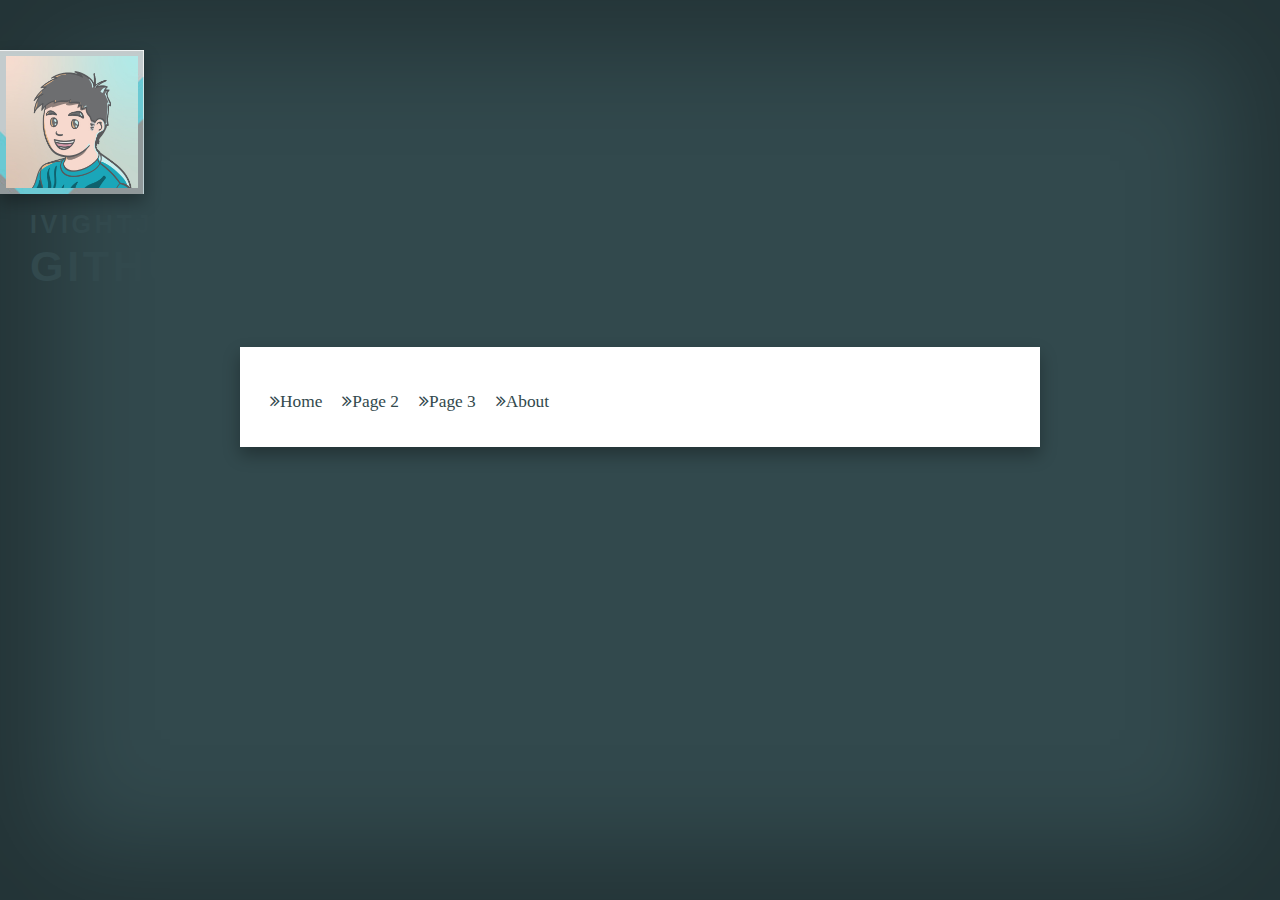
<file: index.html>
<!DOCTYPE html>
<html>
<head>
<meta name="viewport" content="width=device-width, initial-scale=1.0">
<title>Welcome | IVightJVIare's GitHub</title>

<link rel="stylesheet" href="https://fonts.googleapis.com/css?family=Grape+Nuts|Satisfy|Poppins|Secular+One">
<link rel="stylesheet" href="css/style.css">
<link rel="stylesheet" href="assets/font-awesome-4.7.0/css/font-awesome.css">
<link rel="stylesheet" href="assets/font-awesome-4.7.0/css/font-awesome.min.css">

</head>

<body>

<section id="cp-header">
	<!--Profile-->
	<div id="profile-pic"><img src="images/profile-pic.jpg"></div>
	<div id="profile-name"><h2><span style="font-size:0.7em;">IVightJVIare's</span><br><span style="font-size:1.2em;">GitHub</span></h2></div>
</section>

<section id="main-container">
	<div class="inner-line">
		<!--Menu-->
		<section id="nav-bar">
				<button id="view-mobile-menu" role="button" class="hamburger-menu-wrapper"><i class="fa fa-bars" aria-hidden="true"></i></button>
			<div id="mobile-menu-wrapper" class="mobileMenuHide">
				<!--Navigation bar-->
				<button id="close-mobile-menu" role="button" class="hamburger-menu-close"><i class="fa fa-times" aria-hidden="true"></i></button>
				<ul>
					<a href="#"><li><i class="fa fa-angle-double-right" aria-hidden="true"></i>Home</li></a>
					<a href="#"><li><i class="fa fa-angle-double-right" aria-hidden="true"></i>Page 2</li></a>
					<a href="#"><li><i class="fa fa-angle-double-right" aria-hidden="true"></i>Page 3</li></a>
					<a href="#"><li><i class="fa fa-angle-double-right" aria-hidden="true"></i>About</li></a>
				</ul>
			</div>
		</section>
		
		<section id="main-area">
		</section>
	</div>
</section>

<section id="cp-footer">
		
</section>

<script src="js/menu.js"></script>

</body>
</html>
</file>
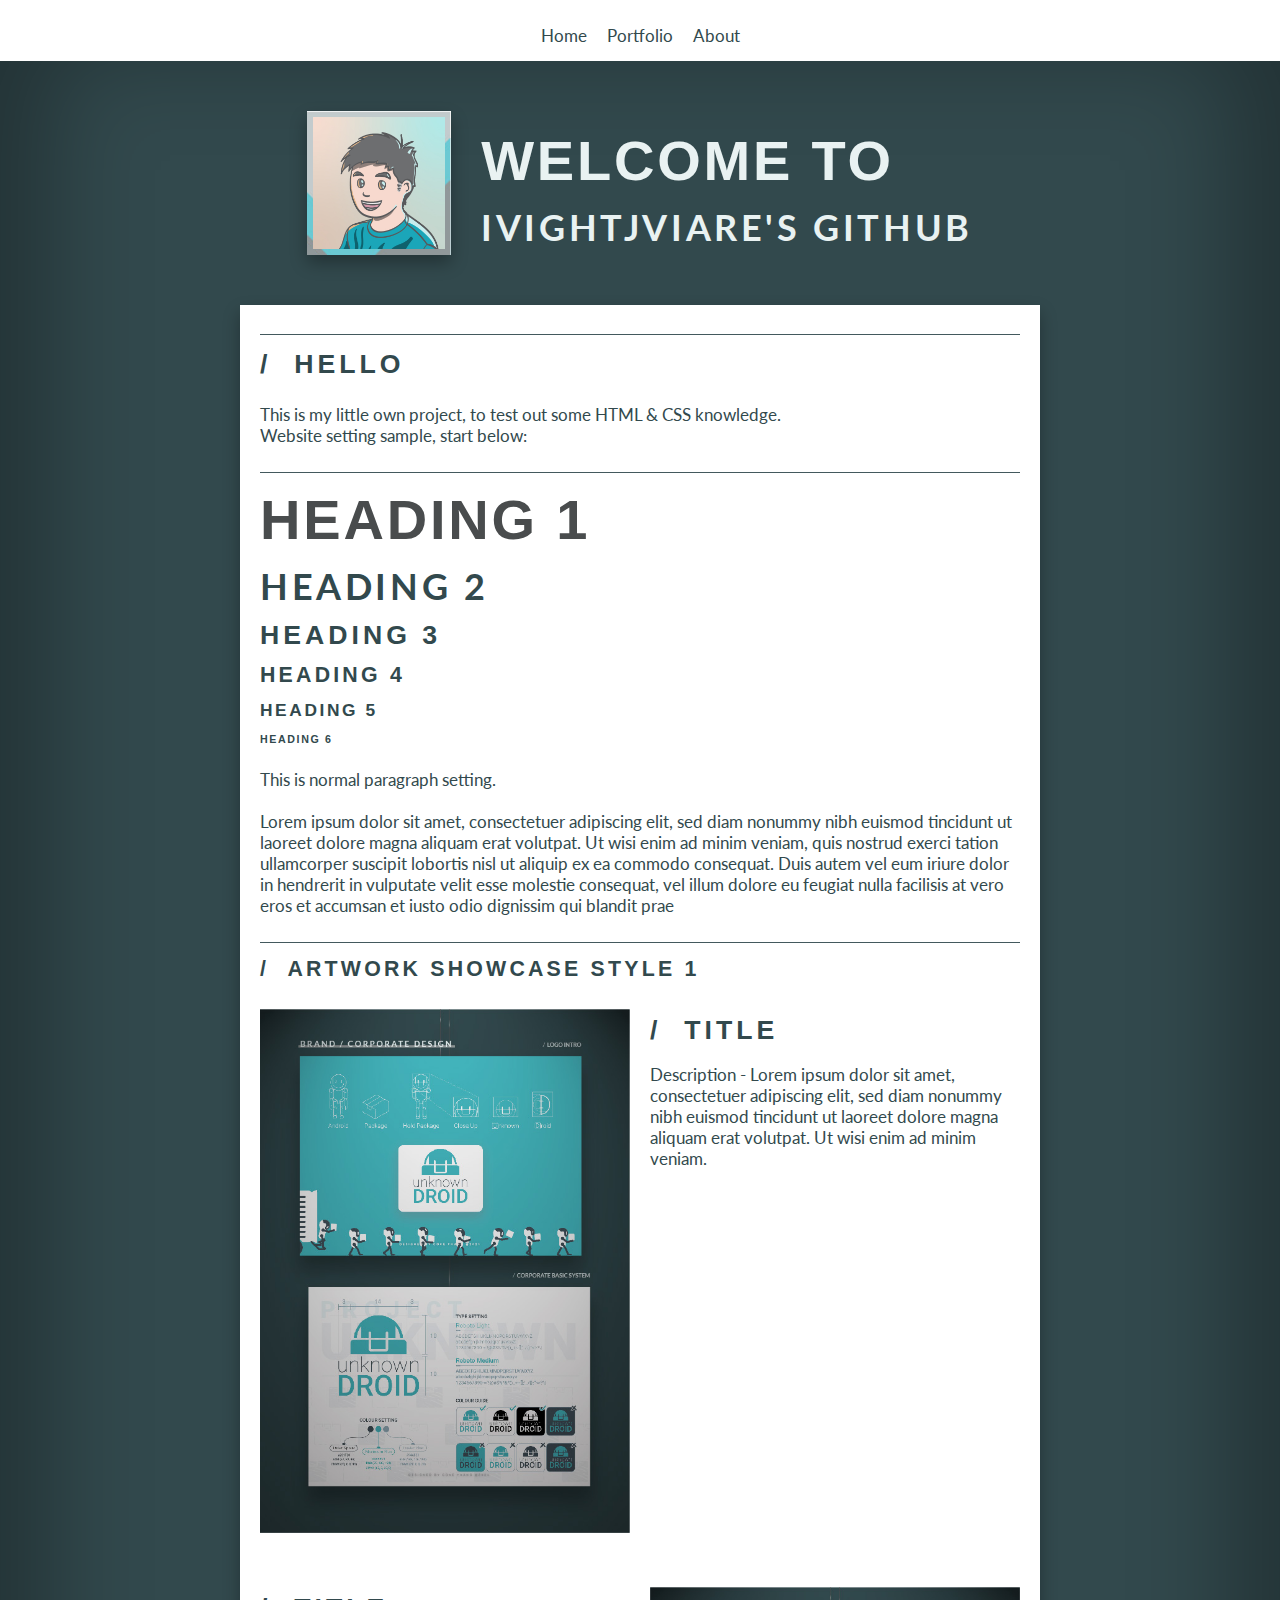
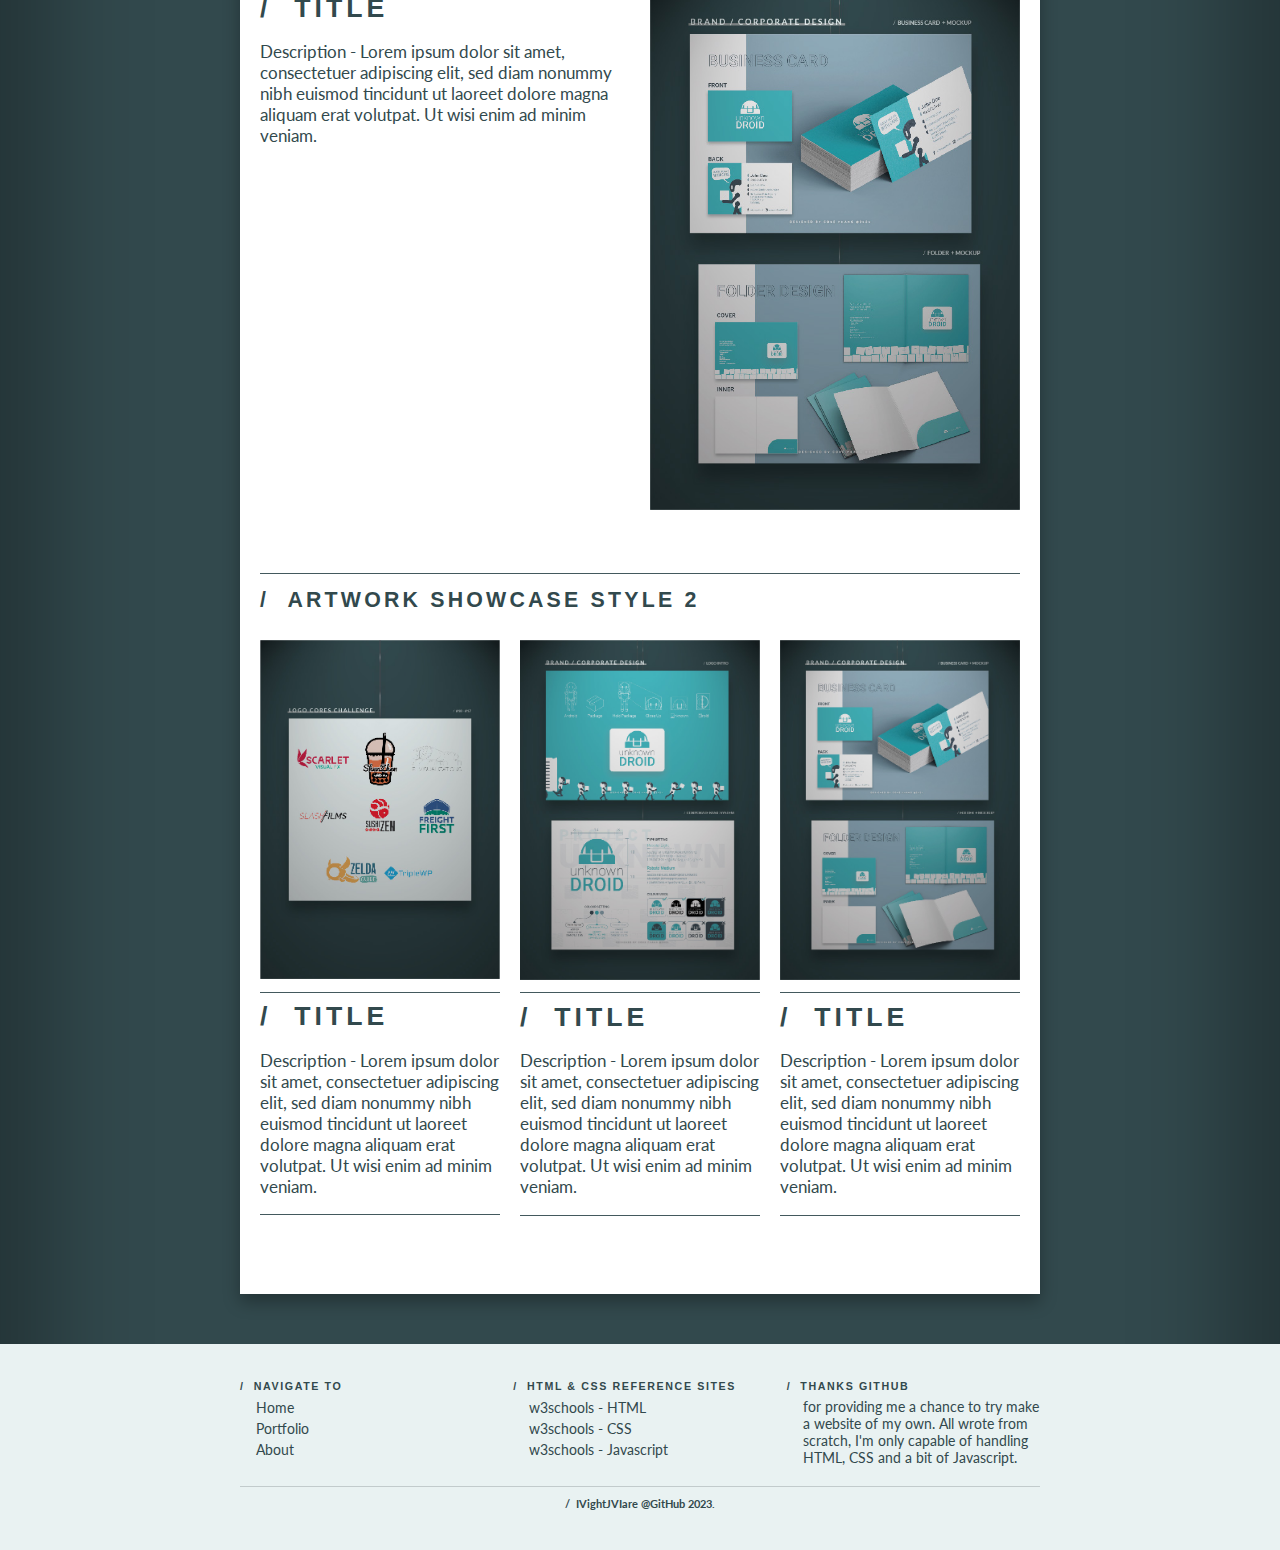
<file: about.html>
<!DOCTYPE html>
<html>
<head>
<meta name="viewport" content="width=device-width, initial-scale=1.0">
<title>Welcome | IVightJVIare's GitHub</title>

<link rel="stylesheet" href="https://fonts.googleapis.com/css?family=Lato">
<link rel="stylesheet" href="css/style.css">
<link rel="stylesheet" href="assets/font-awesome-4.7.0/css/font-awesome.css">
<link rel="stylesheet" href="assets/font-awesome-4.7.0/css/font-awesome.min.css">

</head>

<body>
<!-- Navigation Menu begin-->
<section id="nav-bar">
		<button id="view-mobile-menu" role="button" class="hamburger-menu-wrapper"><i class="fa fa-bars" aria-hidden="true"></i></button>	
	<div id="mobile-menu-wrapper" class="mobileMenuHide">
		<!--Navigation bar-->
		<button id="close-mobile-menu" role="button" class="hamburger-menu-close"><i class="fa fa-times" aria-hidden="true"></i></button>
		<ul class="b-row b-justify-content-center">
			<a href="index.html"><li>Home</li></a>
			<a href="portfolio.html"><li>Portfolio</li></a>
			<a href="about.html"><li>About</li></a>
		</ul>
	</div>
</section>
<!-- Navigation Menu end -->

<!-- Header begin -->
<section id="cp-header" class="cs-dark-mode b-col b-align-items-center">
	<div class="b-row">
		<!--Profile-->
		<div id="profile-pic"><img src="images/profile-pic.jpg"></div>
		<div id="profile-name" class="b-col b-justify-content-flex-end"><h1>Welcome To</h1><h2>IVightJVIare's GitHub</h2></div>
	<div>
</section>
<!-- Header end -->

<!-- Content begin -->
<section id="main-container" class="b-col cs-light-mode">
	<hr>
	<h3>/&nbsp;&nbsp;Hello</h3>
	<p>This is my little own project, to test out some HTML & CSS knowledge.
	<br>Website setting sample, start below:</p>
	<hr>
	<h1>Heading 1</h1>
	<h2>Heading 2</h2>
	<h3>Heading 3</h3>
	<h4>Heading 4</h4>
	<h5>Heading 5</h5>
	<h6>Heading 6</h6>
	<p>This is normal paragraph setting.<br><br>Lorem ipsum dolor sit amet, consectetuer adipiscing elit, sed diam 
	nonummy nibh euismod tincidunt ut laoreet dolore magna aliquam erat 
	volutpat. Ut wisi enim ad minim veniam, quis nostrud exerci tation 
	ullamcorper suscipit lobortis nisl ut aliquip ex ea commodo consequat. 
	Duis autem vel eum iriure dolor in hendrerit in vulputate velit esse 
	molestie consequat, vel illum dolore eu feugiat nulla facilisis at vero
	eros et accumsan et iusto odio dignissim qui blandit prae</p>
	<hr>
	<h4>/&nbsp;&nbsp;Artwork Showcase Style 1</h4><br>
	<div class="b-row mobile-b-row-reverse b-justify-content-space-evenly b-gap-20px b-flex-content-equally m-btm-50px">
		<div class="c-box"><img src="images/artwork-sample-2.jpg"></div>
		<div class="c-box">
			<h3>/&nbsp;&nbsp;Title</h3>
			<p>Description - Lorem ipsum dolor sit amet, consectetuer adipiscing elit, sed diam 
			nonummy nibh euismod tincidunt ut laoreet dolore magna aliquam erat 
			volutpat. Ut wisi enim ad minim veniam.</p>
		</div>
	</div>
	<div class="b-row b-justify-content-space-evenly b-gap-20px b-flex-content-equally m-btm-50px">
		<div class="c-box">
			<h3>/&nbsp;&nbsp;Title</h3>
			<p>Description - Lorem ipsum dolor sit amet, consectetuer adipiscing elit, sed diam 
			nonummy nibh euismod tincidunt ut laoreet dolore magna aliquam erat 
			volutpat. Ut wisi enim ad minim veniam.</p>
		</div>
		<div class="c-box"><img src="images/artwork-sample-3.jpg"></div>
	</div>
	<hr>
	<h4>/&nbsp;&nbsp;Artwork Showcase Style 2</h4><br>
	<div class="b-row mobile-b-row-reverse b-justify-content-space-evenly b-gap-20px b-flex-content-equally">
		<div class="c-box m-btm-50px">
			<img src="images/artwork-sample-1.jpg">
			<hr>
			<div>
				<h3>/&nbsp;&nbsp;Title</h3>
				<p>Description - Lorem ipsum dolor sit amet, consectetuer adipiscing elit, sed diam 
				nonummy nibh euismod tincidunt ut laoreet dolore magna aliquam erat 
				volutpat. Ut wisi enim ad minim veniam.</p>
			</div>
			<hr>
		</div>
		<div class="c-box m-btm-50px">
			<img src="images/artwork-sample-2.jpg">
			<hr>
			<div>
				<h3>/&nbsp;&nbsp;Title</h3>
				<p>Description - Lorem ipsum dolor sit amet, consectetuer adipiscing elit, sed diam 
				nonummy nibh euismod tincidunt ut laoreet dolore magna aliquam erat 
				volutpat. Ut wisi enim ad minim veniam.</p>
			</div>
			<hr>
		</div>
		<div class="c-box m-btm-50px">
			<img src="images/artwork-sample-3.jpg">
			<hr>
			<div>
				<h3>/&nbsp;&nbsp;Title</h3>
				<p>Description - Lorem ipsum dolor sit amet, consectetuer adipiscing elit, sed diam 
				nonummy nibh euismod tincidunt ut laoreet dolore magna aliquam erat 
				volutpat. Ut wisi enim ad minim veniam.</p>
			</div>
			<hr>
		</div>
	</div>
</section>
<!-- Content end -->

<!-- Footer begin -->
<section id="cp-footer" class="b-col cs-light-mode add-bg-color b-align-items-center">
	<div id="cp-footer-content" class="b-row b-justify-content-space-evenly b-gap-20px b-flex-content-equally">
		<div id="cp-footer-content-col-1">
			<h6>/&nbsp;&nbsp;Navigate to</h6>
			<ul>
				<a href="index.html"><li>Home</li></a>
				<a href="portfolio.html"><li>Portfolio</li></a>
				<a href="about.html"><li>About</li></a>
			</ul>
		</div>
		<div id="cp-footer-content-col-2">
			<h6>/&nbsp;&nbsp;HTML & CSS reference sites</h6>
			<ul>
				<a href="https://www.w3schools.com/html/default.asp"><li>w3schools -  HTML</li></a>
				<a href="https://www.w3schools.com/css/default.asp"><li>w3schools - CSS</li></a>
				<a href="https://www.w3schools.com/js/default.asp"><li>w3schools - Javascript</li></a>
			</ul>
		</div>
		<div id="cp-footer-content-col-3">
			<h6>/&nbsp;&nbsp;Thanks GitHub</h6>
			<p style="margin:0 0 0 16px;">for providing me a chance to try make a website of my own. All wrote from scratch, I'm only capable of handling 
			HTML, CSS and a bit of Javascript.</p>
		</div>
	</div>
	<div id="cp-footer-copyright" class="b-col">
		/&nbsp;&nbsp;IVightJVIare @GitHub 2023.
	</div>
</section>
<!-- Footer end -->

<!-- Javascript start loading -->
<script src="js/menu.js"></script>

</body>
</html>
</file>
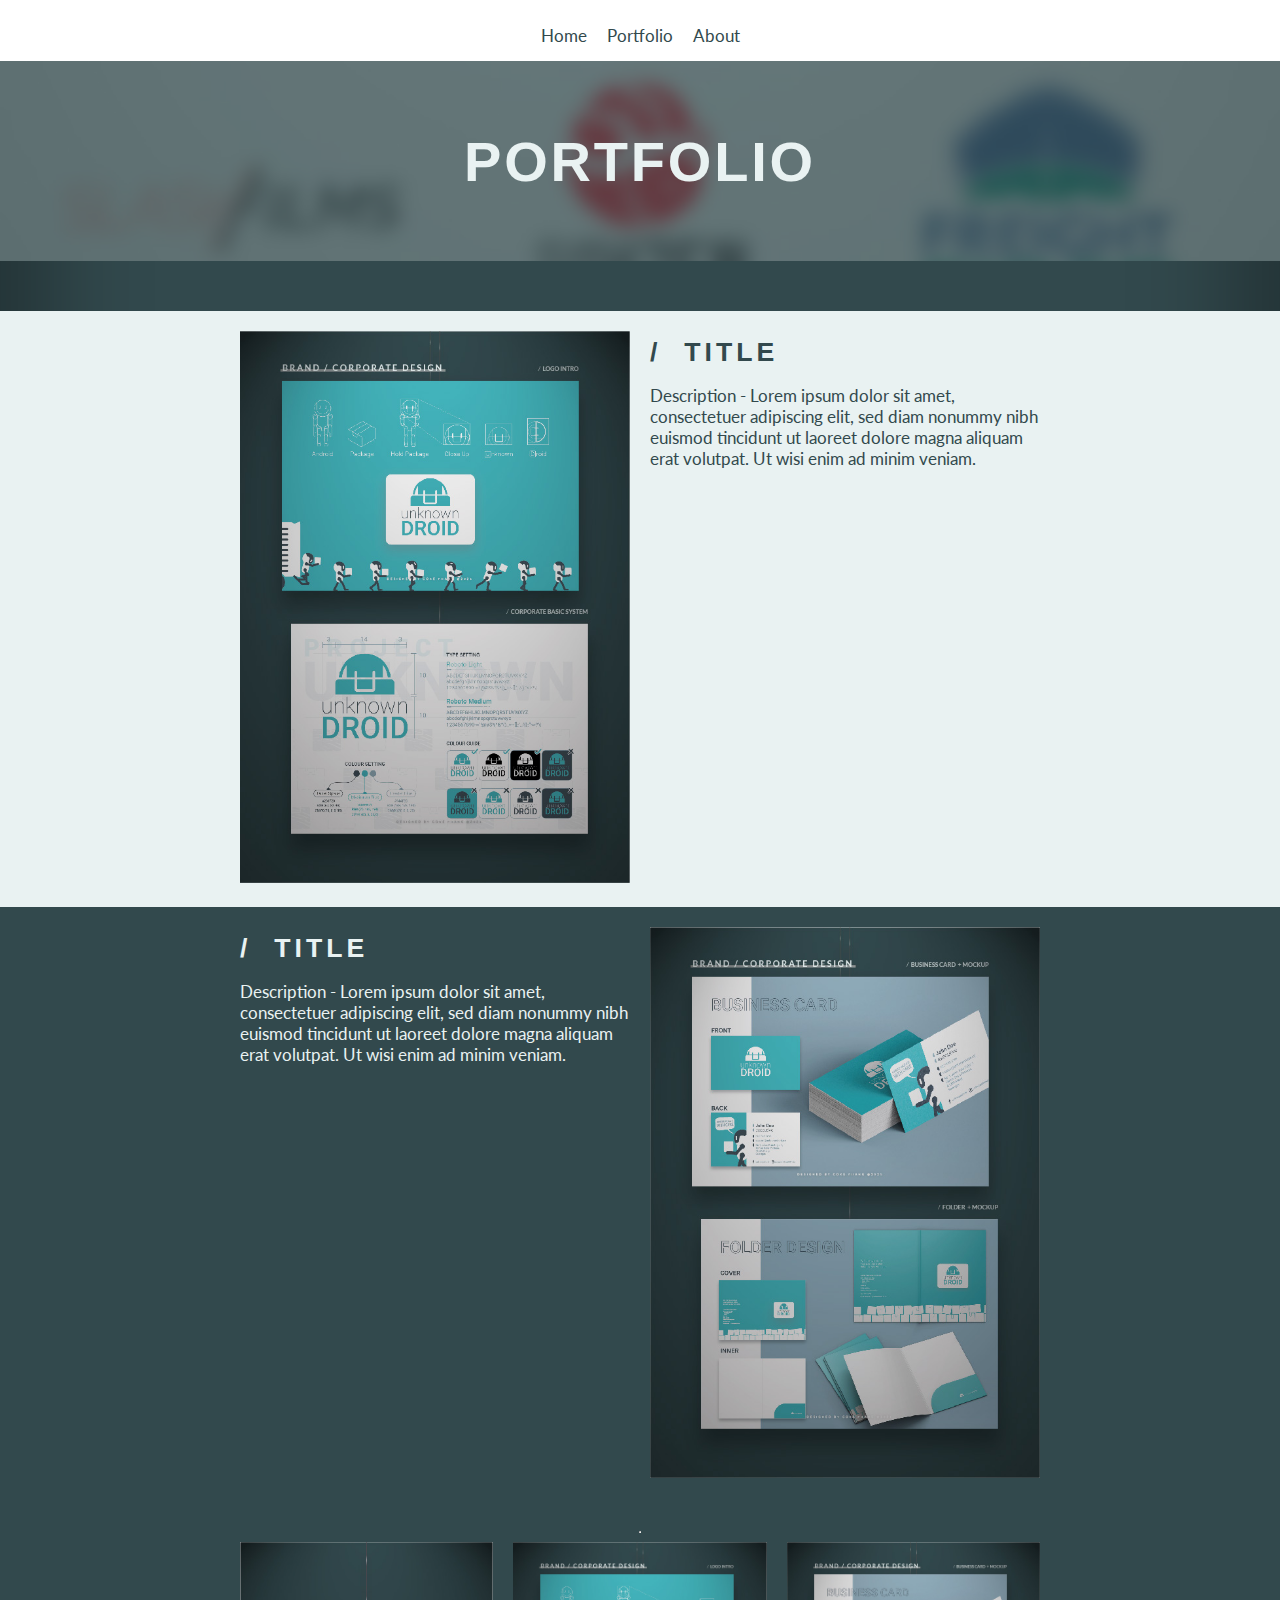
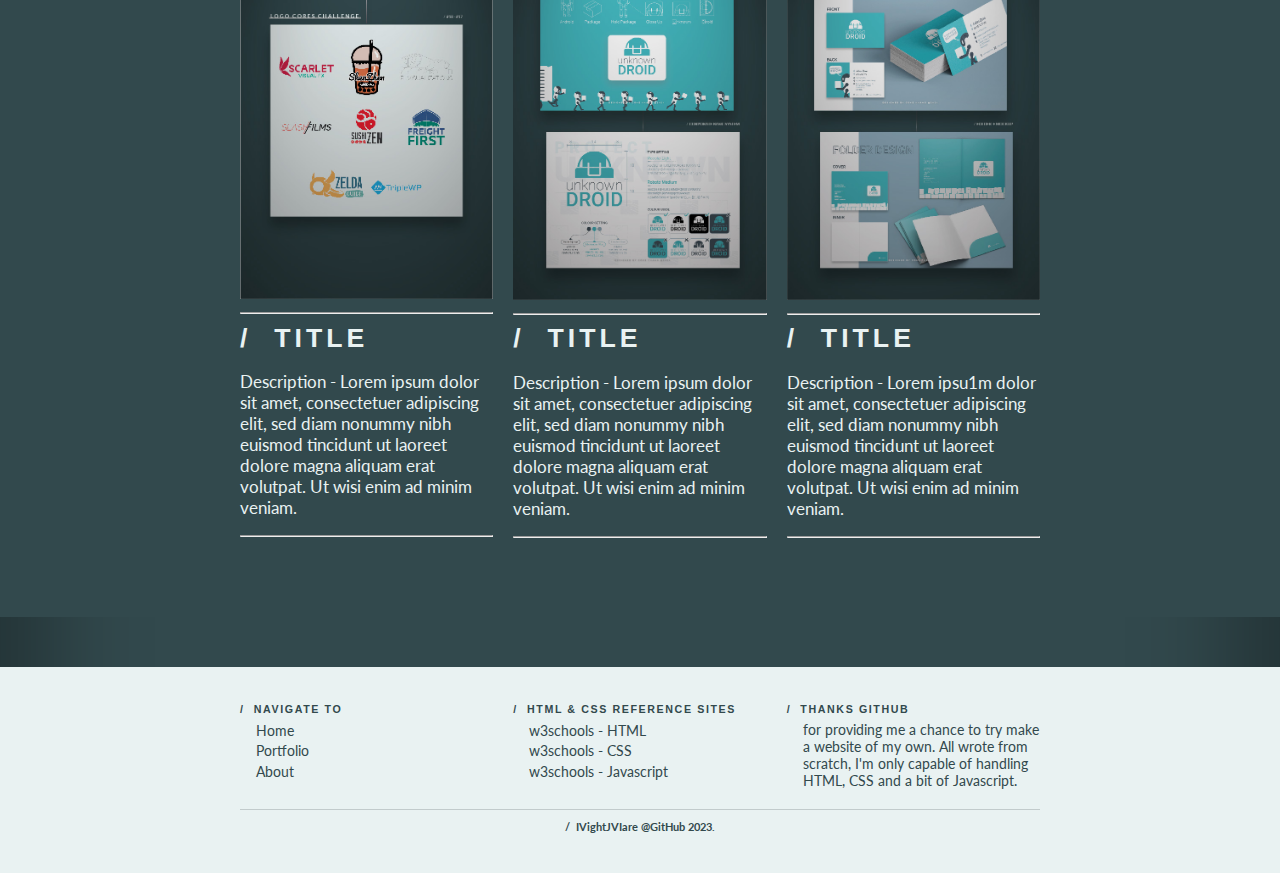
<file: portfolio.html>
<!DOCTYPE html>
<html>
<head>
<meta name="viewport" content="width=device-width, initial-scale=1.0">
<title>Welcome | IVightJVIare's GitHub</title>

<link rel="stylesheet" href="https://fonts.googleapis.com/css?family=Lato">
<link rel="stylesheet" href="css/style.css">
<link rel="stylesheet" href="assets/font-awesome-4.7.0/css/font-awesome.css">
<link rel="stylesheet" href="assets/font-awesome-4.7.0/css/font-awesome.min.css">

</head>

<body>
<!-- Navigation Menu begin-->
<section id="nav-bar">
		<button id="view-mobile-menu" role="button" class="hamburger-menu-wrapper"><i class="fa fa-bars" aria-hidden="true"></i></button>	
	<div id="mobile-menu-wrapper" class="mobileMenuHide">
		<!--Navigation bar-->
		<button id="close-mobile-menu" role="button" class="hamburger-menu-close"><i class="fa fa-times" aria-hidden="true"></i></button>
		<ul class="b-row b-justify-content-center">
			<a href="index.html"><li>Home</li></a>
			<a href="portfolio.html"><li>Portfolio</li></a>
			<a href="about.html"><li>About</li></a>
		</ul>
	</div>
</section>
<!-- Navigation Menu end -->

<!-- Header begin -->
<section id="cp-pf-header" class="cs-dark-mode b-col b-justify-content-center">
	<div class="b-col b-align-items-center">
		<h1>Portfolio</h1>
	<div>
</section>
<!-- Header end -->

<!-- Content begin -->
<section class="pf-c-box b-col cs-light-mode add-bg-color b-align-items-center">
	<div class="b-row mobile-b-row-reverse b-justify-content-space-evenly b-gap-20px b-flex-content-equally">
		<div class="c-box"><img src="images/artwork-sample-2.jpg"></div>
		<div class="c-box">
			<h3>/&nbsp;&nbsp;Title</h3>
			<p>Description - Lorem ipsum dolor sit amet, consectetuer adipiscing elit, sed diam 
			nonummy nibh euismod tincidunt ut laoreet dolore magna aliquam erat 
			volutpat. Ut wisi enim ad minim veniam.</p>
		</div>
	</div>
</section>
<section class="pf-c-box b-col cs-dark-mode add-bg-color b-align-items-center">
	<div class="b-row b-justify-content-space-evenly b-gap-20px b-flex-content-equally">
		<div class="c-box">
			<h3>/&nbsp;&nbsp;Title</h3>
			<p>Description - Lorem ipsum dolor sit amet, consectetuer adipiscing elit, sed diam 
			nonummy nibh euismod tincidunt ut laoreet dolore magna aliquam erat 
			volutpat. Ut wisi enim ad minim veniam.</p>
		</div>
		<div class="c-box"><img src="images/artwork-sample-3.jpg"></div>
	</div>
</section>
<section class="pf-c-box b-col cs-dark-mode add-bg-color b-align-items-center">
	<hr>
	<div class="b-row mobile-b-row-reverse b-justify-content-space-evenly b-gap-20px b-flex-content-equally">
		<div class="c-box m-btm-50px">
			<img src="images/artwork-sample-1.jpg">
			<hr>
			<div>
				<h3>/&nbsp;&nbsp;Title</h3>
				<p>Description - Lorem ipsum dolor sit amet, consectetuer adipiscing elit, sed diam 
				nonummy nibh euismod tincidunt ut laoreet dolore magna aliquam erat 
				volutpat. Ut wisi enim ad minim veniam.</p>
			</div>
			<hr>
		</div>
		<div class="c-box m-btm-50px">
			<img src="images/artwork-sample-2.jpg">
			<hr>
			<div>
				<h3>/&nbsp;&nbsp;Title</h3>
				<p>Description - Lorem ipsum dolor sit amet, consectetuer adipiscing elit, sed diam 
				nonummy nibh euismod tincidunt ut laoreet dolore magna aliquam erat 
				volutpat. Ut wisi enim ad minim veniam.</p>
			</div>
			<hr>
		</div>
		<div class="c-box m-btm-50px">
			<img src="images/artwork-sample-3.jpg">
			<hr>
			<div>
				<h3>/&nbsp;&nbsp;Title</h3>
				<p>Description - Lorem ipsu1m dolor sit amet, consectetuer adipiscing elit, sed diam 
				nonummy nibh euismod tincidunt ut laoreet dolore magna aliquam erat 
				volutpat. Ut wisi enim ad minim veniam.</p>
			</div>
			<hr>
		</div>
	</div>
</section>
<!-- Content end -->

<!-- Footer begin -->
<section id="cp-footer" class="b-col cs-light-mode add-bg-color b-align-items-center">
	<div id="cp-footer-content" class="b-row b-justify-content-space-evenly b-gap-20px b-flex-content-equally">
		<div id="cp-footer-content-col-1">
			<h6>/&nbsp;&nbsp;Navigate to</h6>
			<ul>
				<a href="index.html"><li>Home</li></a>
				<a href="portfolio.html"><li>Portfolio</li></a>
				<a href="about.html"><li>About</li></a>
			</ul>
		</div>
		<div id="cp-footer-content-col-2">
			<h6>/&nbsp;&nbsp;HTML & CSS reference sites</h6>
			<ul>
				<a href="https://www.w3schools.com/html/default.asp"><li>w3schools -  HTML</li></a>
				<a href="https://www.w3schools.com/css/default.asp"><li>w3schools - CSS</li></a>
				<a href="https://www.w3schools.com/js/default.asp"><li>w3schools - Javascript</li></a>
			</ul>
		</div>
		<div id="cp-footer-content-col-3">
			<h6>/&nbsp;&nbsp;Thanks GitHub</h6>
			<p style="margin:0 0 0 16px;">for providing me a chance to try make a website of my own. All wrote from scratch, I'm only capable of handling 
			HTML, CSS and a bit of Javascript.</p>
		</div>
	</div>
	<div id="cp-footer-copyright" class="b-col">
		/&nbsp;&nbsp;IVightJVIare @GitHub 2023.
	</div>
</section>
<!-- Footer end -->

<!-- Javascript start loading -->
<script src="js/menu.js"></script>

</body>
</html>
</file>
<file: css/style.css>
@charset "UTF-8";


/*
Here's some basic page setting or info related to themes will be write in here...
Such as Primary color and secondary color code.

Typography: [1.5:1]
Heading			- Lato Black, 42pt:28pt
Heading 2		- Lato Regular, 27pt:18pt
Sub-Heading		- Lato Bold, 20pt:13pt
Normal			- Lato Regular, 13pt:9pt
Special Text	- Lato Light, 16pt:11pt or 13pt:9pt

Light Mode Color Scheme:
Heading			-	#494C4D
Heading 2		-	#32494D
Sub-Heading		-	#32494D
Sub-Heading Dec	-	#C2CBCC
Sub-Heading 2	-	#32494D
Normal			-	#32494D
Background		-	#E9F2F2
Background Dec	-	#C2CBCC

Dark Mode Color Scheme:
Heading			-	#E9F2F2
Heading 2		-	#E9F2F2
Sub-Heading		-	#E9F2F2
Sub-Heading Dec	-	#919899
Sub-Heading 2	-	#C2CBCC
Normal			-	#E9F2F2
Background		-	#32494D
Background Dec	-	#43595D

Hyperlink Color Scheme:
Light Normal	-	#32494D
Light Hover		-	#2AC7D3
Dark Normal		-	#E9F2F2
Dark Hover		-	#2AC7D3

#494C4D
#8ACBD5
#6AC9D3
#2AC7D3
#C2CBCC
#D5DEDF
#DFE8E8
#E9F2F2
#32494D
#43595D
#919899

*/

/* -- Basic Setting -- */
body {
	background:#32494D;
	color:#32494D;
	min-height:100vh;
	box-shadow: inset 0 0 100px 50px rgba(0,0,0,0.3);
	background-position:center center;
	padding:0;
	margin:0;
	font-family:Lato, san-serif;
	font-weight:400;
	font-size:13pt;
}

section {
	display:flex;
	flex-direction:column;
}

/*Flex Box setting*/
	.b-row {
		display:flex;
		flex-direction:row;
	}

	.b-col {
		display:flex;
		flex-direction:column;
	}
	
	.b-gap-10px {
		gap:10px;
	}
	
	.b-gap-16px {
		gap:16px;
	}
	
	.b-gap-20px {
		gap:20px;
	}
	
	.b-gap-30px {
		gap:30px;
	}
	
	.b-gap-50px {
		gap:50px;
	}
	
	.b-justify-content-flex-start {
		justify-content:flex-start;
	}
	
	.b-justify-content-center {
		justify-content:center;
	}
	
	.b-justify-content-flex-end {
		justify-content:flex-end;
	}
	
	.b-justify-content-space-evenly {
		justify-content:space-evenly;
	}
	
	.b-align-content-flex-start {
		align-content:flex-start;
	}
	
	.b-align-content-center {
		align-content:middle;
	}
	
	.b-align-content-flex-end {
		align-content:flex-end;
	}
	
	.b-align-items-center {
		align-items:center;
	}
	
	.b-align-items-left {
		align-items:left;
	}
	
	.b-align-items-right {
		align-items:right;
	}
	
	.b-flex-content-equally >* {
		flex-grow: 1;
		flex-basis: 0;
		min-width: 0;
	}

/*------*/

div, section, h2 {
	transition-timing-function:ease-in-out;
	transition-duration:0.2s;
	transition-property:width, height;
}

h1, h2, h3, h4, h5, h6 {
	margin-top:6px;
	margin-bottom:6px;
	text-transform:uppercase;
}

h1 {
	letter-spacing:0.05em;
}

h2 {
	letter-spacing:0.1em;
}

h3, h4, h5, h6 {
	letter-spacing:0.15em;
}

h1 {
	font-family:Lato Black, sans-serif;
	font-size:42pt;
}

h2 {
	font-family:Lato, sans-serif;
	font-size:27pt;
}

h3 {
	font-family:Lato Bold, sans-serif;
	font-size:20pt;
}

h4, .sp-txt-1 {
	font-family:Lato Light, sans-serif;
	font-size:16pt;
}

h5, .sp-txt-2 {
	font-family:Lato Light, sans-serif;
	font-size:13pt;
}

h6 {
	font-family:Lato Black, sans-serif;
	font-size:8pt;
}

	/* -- Hyperlink Setting -- */
	
	a {
		font-family:Lato, san-serif;
		text-decoration:none;
		color:#32494D;
		font-size:1.0em;
		transform:scale(1.0);
		transition-property:color, transform;
		transition-duration:0.2s;
		transition-timing-function:ease-in-out;
	}
	
	a:hover {
		color:#2AC7D3;
		transform:scale(1.1);
	}
		
/*Color Scheme*/

.cs-light-mode {
	color:#32494D;
}

.cs-light-mode.add-bg-color, .cs-light-mode .add-bg-color {
	background:#E9F2F2;
}

.cs-light-mode h1 {
	color:#494C4D;
}

.cs-light-mode h2, .cs-light-mode h3, .cs-light-mode h4, .cs-light-mode h5 {
	color:#32494D;
}

.cs-light-mode div, .cs-light-mode p, .cs-light-mode span {
	color:#32494D;
}

.cs-light-mode hr {
  border: 0;
  clear:both;
  display:block;
  width: 100%;               
  background-color:#C2CBCC;
  height: 1px;
}

.cs-dark-mode {
	color:#E9F2F2;
}

.cs-dark-mode.add-bg-color, .cs-dark-mode .add-bg-color {
	background:#32494D;
}

.cs-dark-mode h1 {
	color:#E9F2F2;
}

.cs-dark-mode h2, .cs-dark-mode h3, .cs-dark-mode h4, .cs-dark-mode h5 {
	color:#E9F2F2;
}

.cs-dark-mode div, .cs-dark-mode p, .cs-dark-mode span {
	color:#E9F2F2;
}

.cs-light-mode hr {
  border: 0;
  clear:both;
  display:block;
  width: 100%;               
  background-color:#43595D;
  height: 1px;
}

/*Reference
Light Mode Color Scheme:
Heading			-	#494C4D
Heading 2		-	#32494D
Sub-Heading		-	#32494D
Sub-Heading Dec	-	#C2CBCC
Sub-Heading 2	-	#32494D
Normal			-	#32494D
Background		-	#E9F2F2
Background Dec	-	#C2CBCC

Dark Mode Color Scheme:
Heading			-	#E9F2F2
Heading 2		-	#E9F2F2
Sub-Heading		-	#E9F2F2
Sub-Heading Dec	-	#919899
Sub-Heading 2	-	#C2CBCC
Normal			-	#E9F2F2
Background		-	#32494D
Background Dec	-	#43595D
*/

/* -- Margin Setting -- */
.m-top-10px {
	margin-top:10px;
}

.m-top-20px {
	margin-top:20px;
}

.m-top-30px {
	margin-top:30px;
}

.m-top-50px {
	margin-top:50px;
}

.m-btm-10px {
	margin-bottom:10px;
}

.m-btm-20px {
	margin-bottom:20px;
}

.m-btm-30px {
	margin-bottom:30px;
}

.m-btm-50px {
	margin-bottom:50px;
}

/* -- Navigation Bar-- */

#nav-bar {
	height:auto;
	padding:20px 0 10px;
	background:#fff;
	position:relative;
	z-index:10;
}

#nav-bar ul a i.fa-caret-right, #nav-bar-mobile ul a i.fa-caret-right {
	font-size:1.2em;
	margin-right:3px;
}

#nav-bar-mobile ul a i.fa-caret-left {
	font-size:1.2em;
	margin-left:3px;
}

#nav-bar a li {
	padding:5px 10px;
}

/* -- Desktop Menu -- */
#nav-bar div ul {
	padding:0;
	display:flex;
	margin:0 auto;
}

#nav-bar div ul li {
	list-style-type:none;
	text-align:center;
}

#nav-bar .hamburger-menu-wrapper {
	display:none;
}

#nav-bar div#mobile-menu-wrapper {
	position:relative;
	height:auto;
	width:100%;
	background:#ffffff;
	z-index:100;
}

#nav-bar div button.hamburger-menu-close {
	display:none;
}

.mobileMenuHide {
	transform:translate(0,0);
}

/* -- Header Setting --*/
#cp-header {
	border-width:1px 0 1px 0;
	border-color:#000000;
	margin:0 auto;
	box-sizing:border-box;
	padding:50px 0;
}

#profile-pic img {
	/*border-radius:80px;*/
	width:100%;
}

#profile-pic {
	width:144px;
	height:144px;
	/*border-radius:90px;*/ 
	padding:6px;
	box-sizing:border-box;
	background:url("../images/profile-frame.jpg");
	background-size:cover;
	background-repeat: no-repeat;
	background-position: center center;
	box-shadow:0 8px 16px rgba(0,0,0,0.3);
}

#profile-name {
	margin:0 0 0 30px;
	z-index:12;
}

	/*Portfolio Page Header Setting*/
	#cp-pf-header {
		box-shadow: inset 0 0 0px 2000px #32494Daa;
		background:url("../images/portfolio-pg-cover.jpg");
		background-size:cover;
		background-position:center center;
		height:200px;
		margin-bottom:50px;
	}

/********************************************************************/
/* -- Main Setting --*/
#main-container {
	width:800px;
	padding:20px;
	background:#ffffff;
	margin:0 auto;
	box-sizing:border-box;
	box-shadow:0 8px 16px rgba(0,0,0,0.3);
}

.c-box img {
	width:100%;
	object-fit:contain;
}

.pf-c-box {
	padding:20px;
}

.pf-c-box div.b-row {
	width:800px;
}

/********************************************************************/

/* -- Footer Setting --*/
#cp-footer {
	width:100%;
	margin-top:50px;
	padding:10px 0 30px;
	font-size:0.8em !important;
}

#cp-footer-content {
	width:800px;
	padding:20px 0;
	border-bottom:1px solid #C2CBCC;
}

#cp-footer-content ul {
	list-style-type:none;
	margin:0;
	padding-left:16px;
}

#cp-footer-content ul li {
	line-height:1.5em;
}

#cp-footer-copyright {
	padding:10px 0;
	font-size:8pt;
	font-weight:bold;
}

/*=========================================================================================================================================*/
/* -- Media Queries --*/

	/* -- Tablet Setting start here -- */
	@media only screen and (min-width:768px) and (max-width:992px) {
		
		/*-- Main Setting (Tablet) --*/
		#main-container {
			width:600px;
		}
		
		/*-- Footer Setting (Tablet) --*/
		#cp-footer-content {
			width:600px;
		}
	}

	/* -- Mobile Setting start here -- */
	@media only screen and (max-width:767px) {
		
		/*-- Basic Setting (Mobile) --*/
		body {
			padding:0;
		}
		
		h1 {
			font-size:28pt;
		}

		h2 {
			font-size:20pt;
		}

		h3 {
			font-size:16pt;
		}

		h4, .sp-txt-1 {
			font-size:13pt;
		}

		h5, .sp-txt-2 {
			font-size:11pt;
		}
		
		h6 {
			font-size:9pt;
		}
		
		.b-row {
			flex-direction:column;
		}
		
		/*-- Header Setting (Mobile) --*/
		#cp-header {
			display:block;
		}

		#profile-pic {
			margin:0 auto;
		}
		
		#profile-name {
			margin:20px auto;
			text-align:center;
		}
		
		/*-- Main Setting (Mobile) --*/
		#main-container {
			width:300px;
			margin:30px auto 20px;
			padding:10px;
		}
		
		.mobile-b-row-reverse {
			flex-direction:column-reverse;
		}
		
		.mobile-b-row-reverse.b-gap-20px {
			gap:10px;
		}
		
		/*-- Footer Setting (Mobile) --*/
		#cp-footer-content {
			width:300px;
			margin:30px auto 20px;
			box-sizing:border-box;
			padding:0 20px;
		}
		
		
		/*-- Navigation Menu (Mobile) --*/
		.mobileMenuHide {
			transform:translate(0,-400px);
		}
		
		#nav-bar {
			padding:0;
			height:50px;
		}		
		
		#view-mobile-menu {
			width:100%;
			height:100%;
		}
		
		#nav-bar div ul {
			padding:0;
			display:flex;
			align-content:center;
			justify-content:space-evenly;
			flex-direction: column;
			flex-wrap:wrap;
		}
		
		#nav-bar div ul li {
			list-style-type:none;
			text-align:center;
		}
		
		#nav-bar .hamburger-menu-wrapper {
			position:relative;
			top:0;
			left:0;
			right:0;
			margin:0 auto;
			padding:0;
			border:none;
			display:flex;
			align-content:center;
			justify-content:space-evenly;
			flex-wrap:wrap;
			flex-direction:column;
			z-index:99;
		}
		
		#nav-bar .hamburger-menu-wrapper i.fa-bars {
			font-size:30px;
			display:block;
			width:100%;
			padding:5px 0;
			text-align:center;
			/*background:#ffffff;*/
			transition-property:color, background;
			transition-duration:0.3s;
			transition-timing-function:ease-in-out;
		}
		
		/* Temporarily Disabled
		#nav-bar .hamburger-menu-wrapper:hover i.fa-bars {
			color:#ffffff;
			background:#6A3A80;
		}
		*/
		
		#nav-bar div#mobile-menu-wrapper {
			position:fixed;
			height:auto;
			width:100%;
			top:0;
			left:0;
			right:0;
			padding:30px 0 20px;
			background:#ffffff;
			box-shadow:0 -3px 10px rgba(0,0,0,0.3);
			z-index:100;
			transition:transform 0.3s ease-in-out;
		}
		/*
		#nav-bar div#mobile-menu-wrapper ul a li i.fa-caret-right {
			display:none;
		}
		*/
		#nav-bar div button.hamburger-menu-close {
			display:block;
			border:none;
			padding:10px;
			background:#00000000;
			position:absolute;
			right:5px;
			top:5px;
		}
		
		#nav-bar div button.hamburger-menu-close i.fa-times {
			background:#00000000;
			color:#aaaaaa;
			padding:4px 6px;
			font-size:24px;
			font-weight:100;
			border-radius:50px;
			transition-property:color, background;
			transition-timing-function:ease-in-out;
			transition-duration:0.3s;
		}
		
		#nav-bar div button.hamburger-menu-close i.fa-times:hover {
			background:#d64da4;
			color:#ffffff;
		}
	}
</file>
